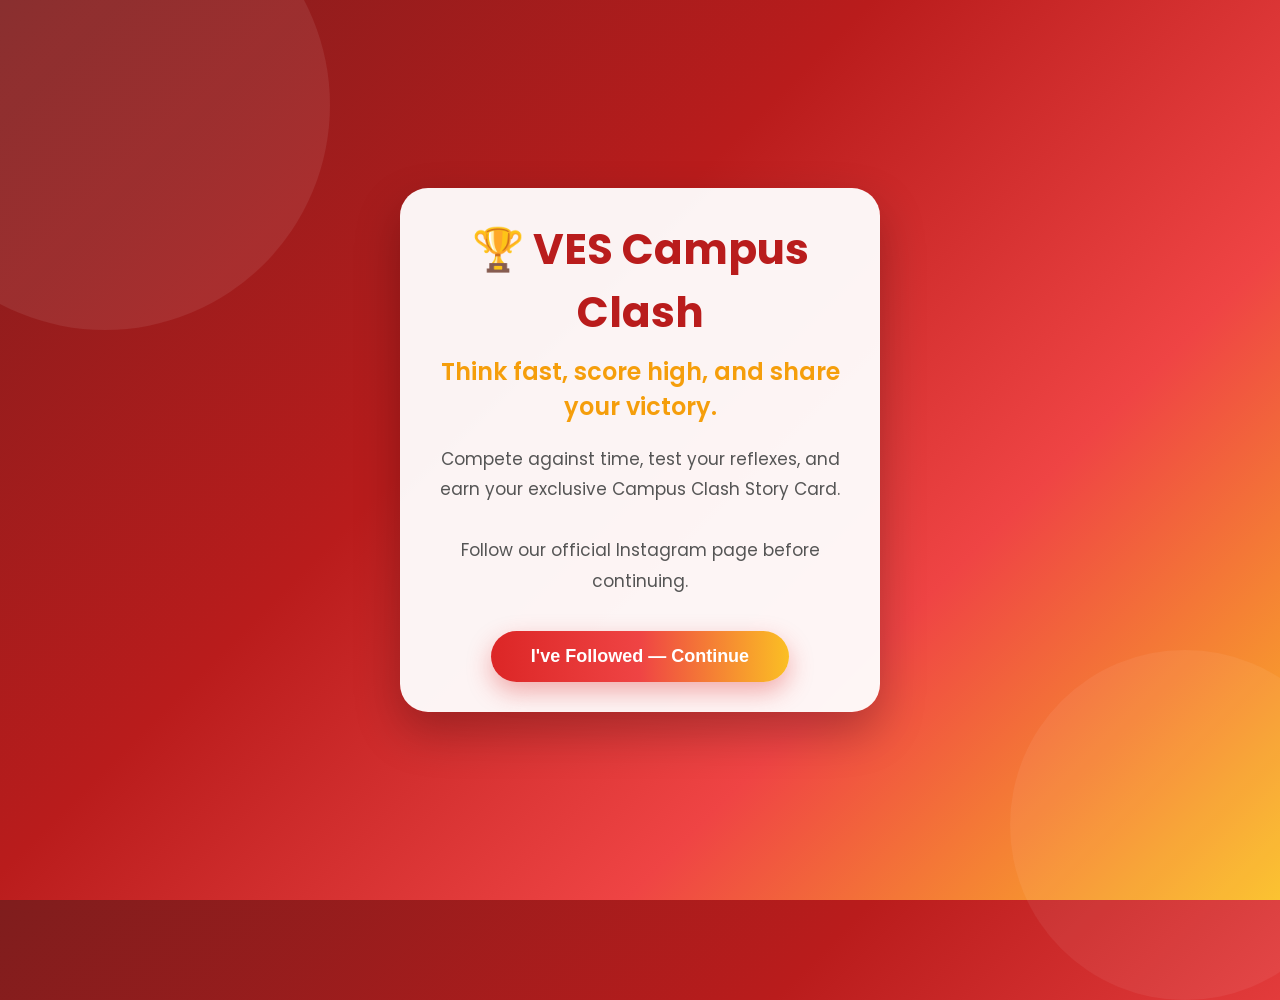
<file: frontend/index.html>
<!doctype html>
<html lang="en">
  <head>
    <meta charset="UTF-8" />
    <meta name="viewport" content="width=device-width, initial-scale=1.0" />
    <title>VES Campus Clash</title>

    <link rel="preconnect" href="https://fonts.googleapis.com" />
    <link rel="preconnect" href="https://fonts.gstatic.com" crossorigin />

    <link
      href="https://fonts.googleapis.com/css2?family=Poppins:wght@300;400;600;700&display=swap"
      rel="stylesheet"
    />

    <link rel="stylesheet" href="css/style.css" />
  </head>

  <body>
    <div class="container">
      <h1>🏆 VES Campus Clash</h1>

      <h2>Think fast, score high, and share your victory.</h2>

      <p>
        Compete against time, test your reflexes, and earn your exclusive Campus
        Clash Story Card.

        <br /><br />

        Follow our official Instagram page before continuing.
      </p>

      <button id="followBtn">I've Followed — Continue</button>
    </div>
  </body>

  <script src="js/index.js"></script>
</html>
</file>
<file: frontend/css/style.css>
/* ==========================================
   Campus Clash - Global Styles
   Provides the common styling for the
   landing page, registration page,
   game page and result page.
========================================== */

/* Reset default browser styles */

* {
  margin: 0;
  padding: 0;
  box-sizing: border-box;
}

/* Page layout and background */
body {
  font-family: "Poppins", sans-serif;

  background: linear-gradient(
    135deg,
    #7f1d1d 0%,
    #b91c1c 40%,
    #ef4444 70%,
    #fbbf24 100%
  );

  display: flex;

  justify-content: center;

  align-items: center;

  min-height: 100vh;

  overflow: hidden;

  position: relative;
}

/* Main content container */
.container {
  position: relative;

  z-index: 10;

  width: min(480px, 95vw);
  padding: 30px;

  background: rgba(255, 255, 255, 0.95);

  border-radius: 28px;

  text-align: center;

  box-shadow: 0 20px 45px rgba(0, 0, 0, 0.25);
}

/* Headings and text styles */
h1 {
  font-size: 42px;

  color: #b91c1c;

  margin-bottom: 10px;

  font-weight: 700;
}

h2 {
  color: #f59e0b;

  font-weight: 600;

  margin-bottom: 20px;
}

.subtitle {
  text-align: center;
  color: #666;
  font-size: 16px;
  margin-top: -10px;
  margin-bottom: 25px;
}

p {
  color: #555;

  font-size: 17px;

  line-height: 1.8;

  margin-bottom: 35px;
}

/* Buttons */
button {
  background: linear-gradient(90deg, #dc2626, #ef4444, #fbbf24);

  color: white;

  border: none;

  padding: 15px 40px;

  border-radius: 50px;

  font-size: 18px;

  font-weight: 600;

  cursor: pointer;

  transition: 0.35s;

  box-shadow: 0 10px 25px rgba(220, 38, 38, 0.35);
}

button:hover {
  transform: translateY(-4px);

  box-shadow: 0 15px 30px rgba(220, 38, 38, 0.45);
}

/* Form elements */
form {
  display: flex;
  flex-direction: column;
}

input {
  margin-bottom: 15px;
  padding: 12px;
  border: 1px solid #ccc;
  border-radius: 6px;
  font-size: 16px;
}

/* ==========================================
   Game Page Styles
========================================== */

/* Score and timer display */

.game-info {
  display: flex;
  justify-content: space-between;
  align-items: center;
  margin: 25px 0;
  padding: 12px 18px;
  background: rgba(255, 255, 255, 0.15);
  border-radius: 15px;
  color: white;
  font-size: 22px;
  font-weight: 600;
}

/* Game board layout */
#gameBoard {
  display: grid;
  grid-template-columns: repeat(3, 1fr);
  gap: 12px;

  width: min(100%, 360px);

  margin: 20px auto;
  padding: 15px;

  background: #4caf50;
  border-radius: 20px;
  box-shadow: 0 15px 35px rgba(0, 0, 0, 0.25);
}

/* Mole holes */
.hole {
  width: 100%;
  aspect-ratio: 1;

  background: #6d3b16;
  border-radius: 50%;

  display: flex;
  justify-content: center;
  align-items: center;

  font-size: clamp(30px, 7vw, 55px);

  cursor: pointer;

  transition: 0.2s;

  box-shadow:
    inset 0 10px 18px rgba(0, 0, 0, 0.25),
    0 6px 10px rgba(0, 0, 0, 0.25);
}

.hole:hover {
  transform: scale(1.05);
}

.hole:active {
  transform: scale(0.92);
}

/* ==========================================
   Result Page - Story Card
========================================== */

/* Instagram Story Card */
.story-card {
  position: absolute;

  left: -9999px;

  top: 0;

  width: 360px;
  height: 640px;

  background: linear-gradient(180deg, #7f1d1d, #b91c1c, #ef4444, #fbbf24);

  color: white;

  border-radius: 20px;

  padding: 30px;

  text-align: center;
}

/* Story card header */
.story-header h1 {
  color: white;
  font-size: 30px;
  font-weight: 700;
}

.story-header {
  margin-top: 20px;
}

/* Story card content */
.story-content {
  margin-top: 80px;
}

.story-content h2 {
  font-size: 28px;

  margin-bottom: 10px;
}

.story-content p {
  color: white;

  font-size: 18px;
}

/* Final score display */
.score-box {
  margin-top: 60px;

  background: white;

  color: #1e3a8a;

  border-radius: 15px;

  padding: 20px;

  box-shadow: 0 12px 30px rgba(0, 0, 0, 0.2);
}

.score-box h1 {
  font-size: 60px;
}

/* Story card footer */
.story-footer {
  margin-top: 80px;
}

/* Share instructions */
.share-text {
  margin: 20px 0;
  color: #555;
  font-size: 16px;
  line-height: 1.6;
}

/* ==========================================
   Decorative Background
========================================== */

body::before {
  content: "";

  position: absolute;

  width: 450px;

  height: 450px;

  background: rgba(255, 255, 255, 0.08);

  border-radius: 50%;

  top: -120px;

  left: -120px;
}

body::after {
  content: "";

  position: absolute;

  width: 350px;

  height: 350px;

  background: rgba(255, 255, 255, 0.06);

  border-radius: 50%;

  bottom: -100px;

  right: -80px;
}

/* Floating background icons */
.bg-icon {
  position: fixed;

  font-size: 180px;

  color: white;

  opacity: 0.08;

  pointer-events: none;

  z-index: 0;
}

.trophy {
  top: 90px;

  left: 70px;

  transform: rotate(-15deg);
}

.gamepad {
  bottom: 70px;

  right: 80px;

  transform: rotate(15deg);
}

.container {
  position: relative;

  z-index: 2;
}

/* Floating animation */
@keyframes float {
  0% {
    transform: translateY(0px);
  }

  50% {
    transform: translateY(-12px);
  }

  100% {
    transform: translateY(0px);
  }
}

.bg-icon {
  animation: float 6s ease-in-out infinite;
}

/* ==========================================
   Responsive Design
========================================== */

@media (max-width: 600px) {

  body {
    overflow-x: hidden;
    overflow-y: auto;
    padding: 20px 10px;
  }

  .container {
    width: 100%;
    max-width: 400px;
    padding: 20px;
  }

  h1 {
    font-size: 28px;
  }

  h2 {
    font-size: 20px;
  }

  p,
  .subtitle {
    font-size: 15px;
  }

  .game-info {
    font-size: 16px;
    padding: 10px;
    margin: 15px 0;
  }

  #gameBoard {
    width: 100%;
    max-width: 320px;
    gap: 10px;
    padding: 12px;
  }

  .hole {
    font-size: 32px;
  }

  button {
    width: 100%;
    padding: 14px;
    font-size: 16px;
  }

  .bg-icon {
    display: none;
  }
}
</file>
